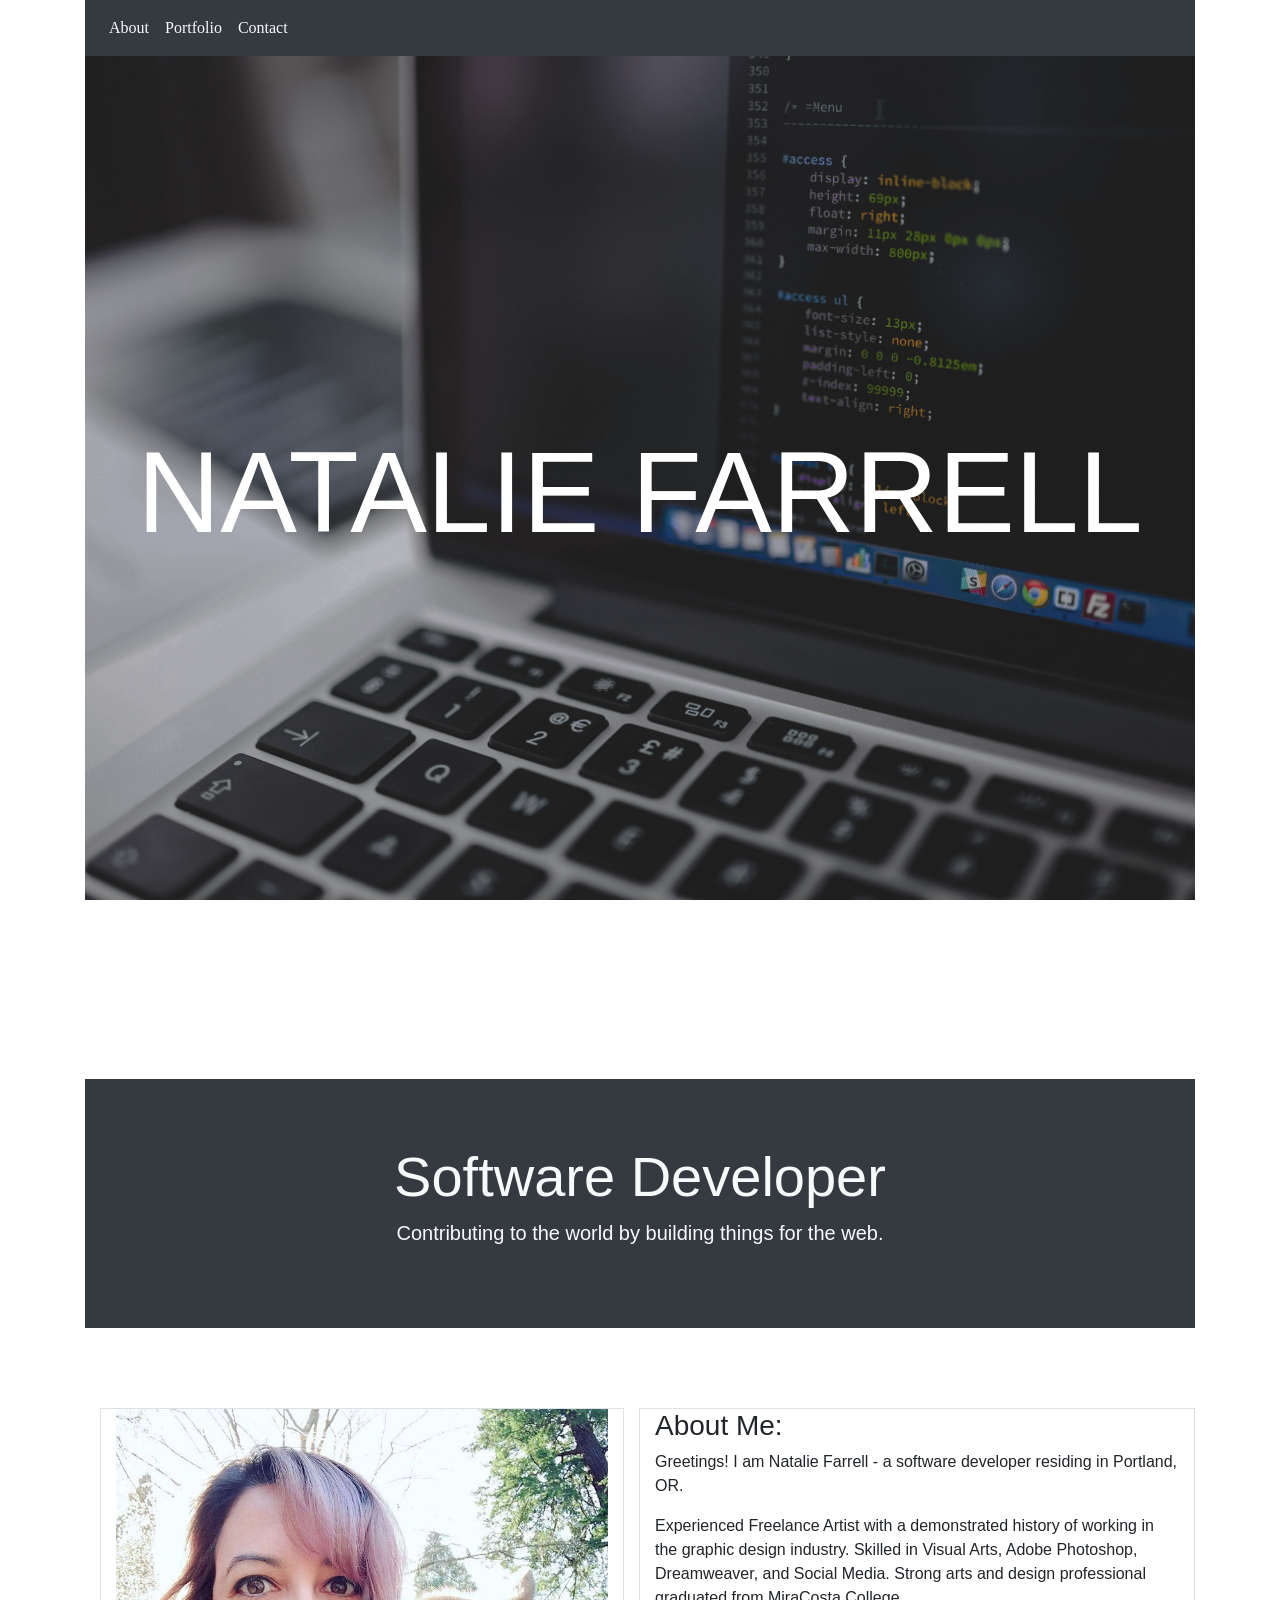
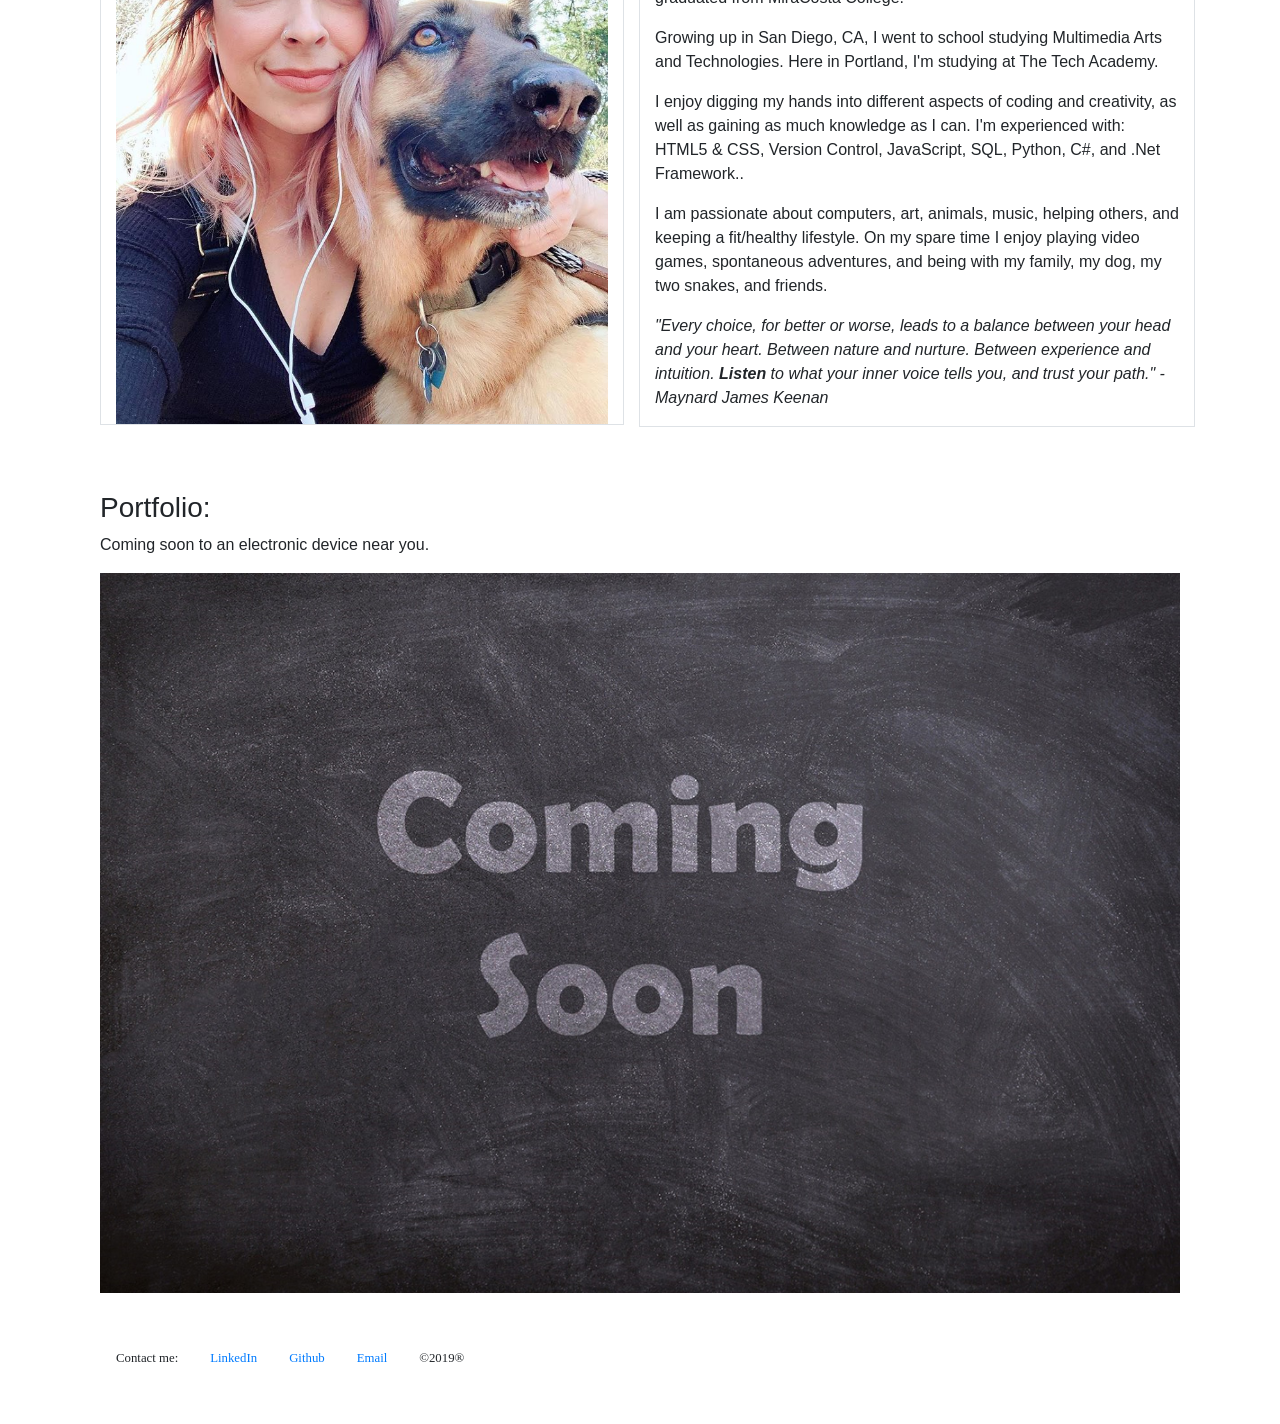
<file: portfolio/index.html>
<!doctype html>
<html lang="en">
  <head>
    <!-- Required meta tags -->
    <meta charset="utf-8">
    <meta name="viewport" content="width=device-width, initial-scale=1, shrink-to-fit=no">
    <link rel="stylesheet" href="./css/basic.css">
    <!-- Bootstrap CSS -->
    <link rel="stylesheet" href="https://stackpath.bootstrapcdn.com/bootstrap/4.3.1/css/bootstrap.min.css" integrity="sha384-ggOyR0iXCbMQv3Xipma34MD+dH/1fQ784/j6cY/iJTQUOhcWr7x9JvoRxT2MZw1T" crossorigin="anonymous">

  </head>
  <body>

    <!--- NAV -->
    <div class="container">

    <nav id="navbar" class="navbar navbar-expand-lg navbar-dark bg-dark">
        
        <div class="collapse navbar-collapse" id="navbarSupportedContent">
          <ul class="navbar-nav mr-auto">
            <li class="nav-item active">
              <a class="nav-link text-light" href="#about">About</a>
            </li>
            <li class="nav-item active">
              <a class="nav-link text-light" href="#portfolio">Portfolio</a>
            </li>
            <li class="nav-item active">
              <a class="nav-link text-light" href="#contact">Contact</a>
            </li>
          </ul>
        </div>
      </nav>

      <!-- END NAV -->

      <!--HOME -->
		<div id="home">
			<div class="container">
				<div class="text-center">
					<span class="head-main">Natalie Farrell</span>
				</div>
			</div>
		</div>
		<!--END HOME -->

      <div class="jumbotron jumbotron-fluid bg-dark text-center">
        <div class="container">
          <h1 class="display-4 text-light">Software Developer</h1>
          <p class="lead text-light">Contributing to the world by building things for the web.</p>
        </div>
      </div>

      <div class="container">
        <div class="row">
          <div class="col">

            <img class="img-fluid border col-sm my-5" src="./images/me.jpg" alt=""/>


          </div>

        <!--ABOUT ME-->
          <div id="about" class="border col-sm my-5">

                <h3>About Me:</h3>
                <p>Greetings! I am Natalie Farrell - a software developer residing in Portland, OR.</p>
                <p>Experienced Freelance Artist with a demonstrated history of working in the graphic design industry. Skilled in Visual Arts, Adobe Photoshop, Dreamweaver, and Social Media. Strong arts and design professional graduated from MiraCosta College.</p>
                <p> Growing up in San Diego, CA, I went to school studying Multimedia Arts and Technologies. Here in Portland, I'm studying at The Tech Academy.</p>
                <p> I enjoy digging my hands into different aspects of coding and creativity, as well as gaining as much knowledge as I can. I'm experienced with: HTML5 & CSS, Version Control, JavaScript, SQL, Python, C#, and .Net Framework..</p>
                <p> I am passionate about computers, art, animals, music, helping others, and keeping a fit/healthy lifestyle. On my spare time I enjoy playing video games, spontaneous adventures, and being with my family, my dog, my two snakes, and friends.</p>
                <p><em>"Every choice, for better or worse, leads to a balance between your head and your heart. Between nature and nurture. Between experience and intuition. <strong>Listen</strong> to what your inner voice tells you, and trust your path." - Maynard James Keenan</em></p>

          </div>
        </div>
      </div>
        

      <!--PROJECTS-->
      <div class="col-sm my-3">

          <h3 id="portfolio">Portfolio:</h3>
          <p>Coming soon to an electronic device near you.</p>
          <img class="img-fluid" src="./images/comingsoon.jpg" alt=""/>
    </div>
      <!--END PROJECTS-->

      <!-- PERSONAL LINKS/CONTACT-->

      <div id="contact" class="container my-5">
          <ul class="nav nav-inline">
              <li class="nav-item">
                <small class="nav-link">Contact me:</small>
              </li>
              <li class="nav-item">
                  <small><a class="nav-link active" href="https://www.linkedin.com/in/natalie-farrell-info/" target="_blank">LinkedIn</a></small>
              </li>
              <li class="nav-item">
                  <small><a class="nav-link" href="https://github.com/ceruleanat" target="_blank">Github</a></small>
              </li>
              <li class="nav-item">
                  <small><a class="nav-link" href="mailto:info@natalie-farrell.com" target="_blank">Email</a></small>
              </li>
              <li class="nav-item">
                  <small class="nav-link">&copy;2019&reg;</small>
              </li>
          </ul>
      </div>

      <!--END LINKS/CONTACT-->

      

</div>

    <!-- Optional JavaScript -->
    <!-- jQuery first, then Popper.js, then Bootstrap JS -->
    <script src="https://code.jquery.com/jquery-3.3.1.slim.min.js" integrity="sha384-q8i/X+965DzO0rT7abK41JStQIAqVgRVzpbzo5smXKp4YfRvH+8abtTE1Pi6jizo" crossorigin="anonymous"></script>
    <script src="https://cdnjs.cloudflare.com/ajax/libs/popper.js/1.14.7/umd/popper.min.js" integrity="sha384-UO2eT0CpHqdSJQ6hJty5KVphtPhzWj9WO1clHTMGa3JDZwrnQq4sF86dIHNDz0W1" crossorigin="anonymous"></script>
    <script src="https://stackpath.bootstrapcdn.com/bootstrap/4.3.1/js/bootstrap.min.js" integrity="sha384-JjSmVgyd0p3pXB1rRibZUAYoIIy6OrQ6VrjIEaFf/nJGzIxFDsf4x0xIM+B07jRM" crossorigin="anonymous"></script>
  </body>
</html>
</file>
<file: portfolio/css/basic.css>
#home {
	background: url(../images/coding.jpg) no-repeat 50% 50%;
	background-attachment: fixed;
	-webkit-background-size: cover;
	-moz-background-size: cover;
	-o-background-size: cover;
	background-size: cover;
	width: 100%;
	display: block;
	height: auto;
	padding-top: 350px; /* This is spacer before the Main title Logo */
	padding-bottom: 500px; /* This is spacer after the Main title Logo */
	color: #fff;
}

.head-main {
	font-family: Arial;
    font-size: 115px ;
    font-weight: 500;
    padding: 50px 20px 10px 20px;
	text-transform: uppercase;  
}

#navbar {
	font-family: Consolas;
}

.nav-item {
	font-family: Consolas;
	font-size: 15;
}
</file>
